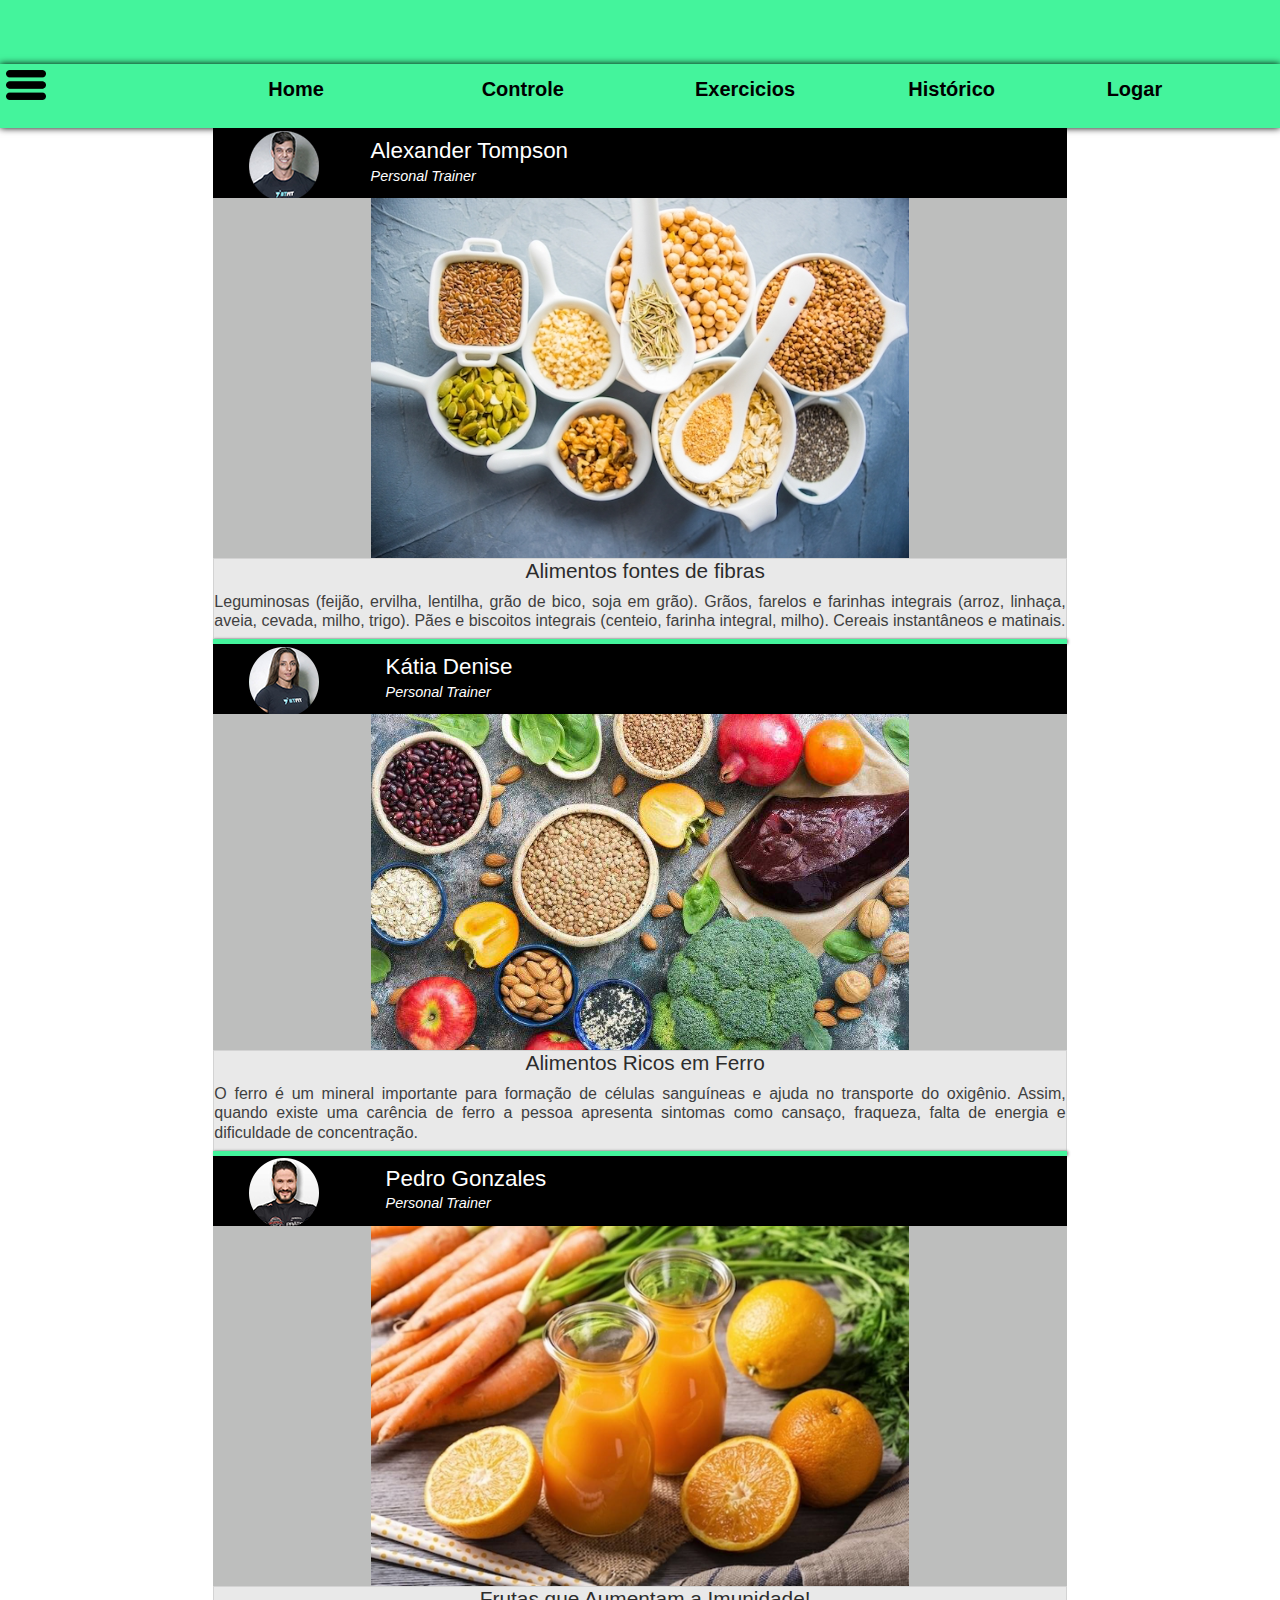
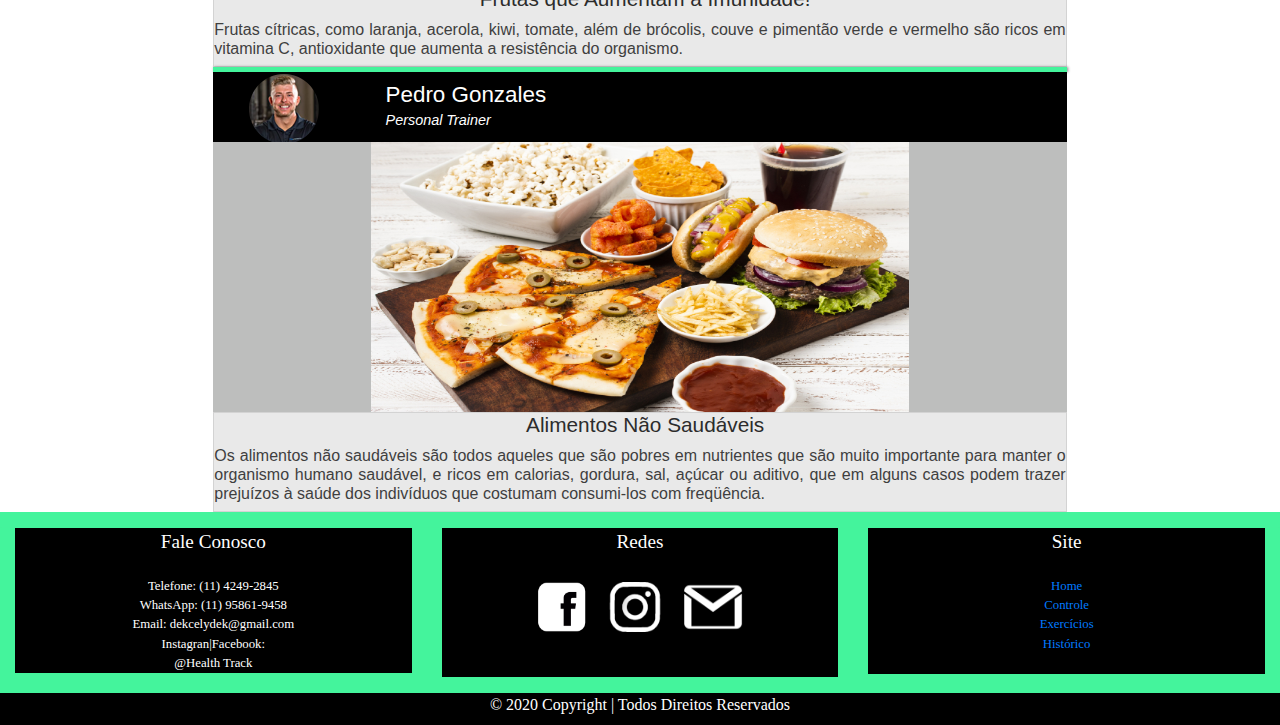
<file: index.html>
<!doctype html>
<html lang="pt-br">
<head>

	<meta charset="utf-8">
	<meta name="description" content="Index - Health Track"/>
	<meta name="author" content="Dekcely Ramos"/>
	<meta name="viewport" content="width=device-width, initial-scale=1.0"/>
	<meta http-equiv="X-UA-Compatible" content="IE-edge"/>
	<link rel="stylesheet" type="text/css" href="css/bootstrap.css"/>
	<link rel="stylesheet" type="text/css" href="css/pagina.css"/>
	<link rel="stylesheet" href="https://maxcdn.bootstrapcdn.com/bootstrap/4.5.0/css/bootstrap.min.css">

  	<script src="https://ajax.googleapis.com/ajax/libs/jquery/3.5.1/jquery.min.js"></script>
  	<script src="https://cdnjs.cloudflare.com/ajax/libs/popper.js/1.16.0/umd/popper.min.js"></script>
  	<script src="https://maxcdn.bootstrapcdn.com/bootstrap/4.5.0/js/bootstrap.min.js"></script>
  	

	<title>Home Health Track</title>

</head>
<body>
	<div class="container-fluid">
		
		<div class="row header"></div>

		<div class="row linha">
			<div class="col-2 lateral">
				<div class="row header">
			
					<div class="dropdown">
  						<button type="button" data-toggle="dropdown">
    						<img src="img/icon-lista.png" width="40px" height="40px"/>
  						</button>
  						<div class="dropdown-menu">
    						<a class="dropdown-item" href="#">Link 1</a>
    						<a class="dropdown-item" href="#">Link 2</a>
    						<a class="dropdown-item" href="#">Link 3</a>
  						</div>
					</div>
						
				</div>	
			</div>
			
			<div class="col-8">
				<div class="row nav">
					<div class="col-3">	
						<ul>
        					<li><a href="index.html">Home</a></li>
        				</ul>
					</div>
					<div class="col-3">
						<ul>
							<li><a href="controle.html">Controle</a></li>
						</ul>
					</div>
					<div class="col-3">
						<ul>	
							<li><a href="exercicios.html">Exercicios</a></li>
						</ul>
					</div>
					<div class="col-3">
						<ul>
							<li><a href="historico.html">Histórico</a></li>
						</ul>
					</div>
				</div>
			</div>
					
			<div class="col-2 ">
				<div class="row header">
					<div class="col-12 nav">
						<ul>
							<li><a href="login.html">Logar</a></li>
						</ul>
					</div>
				</div>
			</div>
		</div>
	</div>

	<div class="container-fluid">
		
		<div class="row">
			<div class="col-2"></div>
			<div class="col-8">
				<div class="row black">
					<div class="col-2 img-content">
						<img class="person" src="img/person-feed-1.png"/>
					</div>
					<div class="col-4">
						<h4 class="name">Alexander Tompson</h4>
						<h3 class="s-name">Personal Trainer</h3>
					</div>
					<div class="col-2"></div>
					<div class="col-2"></div>
				</div>
					<div class="col-2"></div>
				
				<div class="row">
					<div class="col-2 b-grey"></div>
					<div class="col-8 b-grey img-content">
						<img src="img/feed-1.jpg"/ >
					
					</div>
					<div class="col-2 b-grey"></div>
				</div>

				<div class="row b-grey-l">
					
					<div class="col-12">
						<h1 class="title" >Alimentos fontes de fibras</h1>
					</div>
				
					<div class="col-12"></div>											
						<h2 class="texto">
							Leguminosas (feijão, ervilha, lentilha, grão de bico, soja em grão). Grãos, farelos e farinhas integrais (arroz, linhaça, aveia, cevada, milho, trigo). Pães e biscoitos integrais (centeio, farinha integral, milho). Cereais instantâneos e matinais.
						</h2>					
					</div>
					
			</div>
			
			<div class="col-2"></div>
		</div>
	</div>
<!--------------------------------------------------------------------------------------------------------------------------------------------->
	<div class="container-fluid">
	
		<div class="row">
			<div class="col-2"></div>
			<div class="col-8 separator"></div>
			<div class="col-2"></div>
		</div>

		<div class="row">
			<div class="col-2"></div>
			<div class="col-8">
				<div class="row black">
					<div class="col-2 img-content">
						<img class="person" src="img/person-feed-2.png"/>
					</div>
					<div class="col-8">
						<div class="col-12"><h4 class="name">Kátia Denise</h4></div>
						<div class="col-12"><h3 class="s-name">Personal Trainer</h3></div>
					</div>
				</div>
					<div class="col-2"></div>
				
				<div class="row">
					<div class="col-2 b-grey"></div>
					<div class="col-8 b-grey img-content">
						<img src="img/feed-2.jpg"/ >
					</div>
					<div class="col-2 b-grey"></div>
				</div>

				<div class="row b-grey-l">
					
					<div class="col-12">
						<h1 class="title" >Alimentos Ricos em Ferro</h1>
					</div>
				
					<div class="col-12"></div>											
						<h2 class="texto">
							O ferro é um mineral importante para formação de células sanguíneas e ajuda no transporte do oxigênio. Assim, quando existe uma carência de ferro a pessoa apresenta sintomas como cansaço, fraqueza, falta de energia e dificuldade de concentração. 
						</h2>					
					</div>
					
			</div>
			
			<div class="col-2"></div>
		</div>
	</div>

<!------------------------------------------------------------------------------------------------------------------------------------------->

	<div class="container-fluid">
		
			<div class="row">
				<div class="col-2"></div>
				<div class="col-8 separator"></div>
				<div class="col-2"></div>
			</div>

		<div class="row">
			<div class="col-2"></div>
			<div class="col-8">
				<div class="row black">
					<div class="col-2 img-content">
						<img class="person" src="img/person-feed-3.png"/>
					</div>
					<div class="col-8">
						<div class="col-12"><h4 class="name">Pedro Gonzales</h4></div>
						<div class="col-12"><h3 class="s-name">Personal Trainer</h3></div>
					</div>
				</div>
					<div class="col-2"></div>
				
				<div class="row">
					<div class="col-2 b-grey"></div>
					<div class="col-8 b-grey img-content">
						<img src="img/feed-3.jpg"/ >
					
					</div>
					<div class="col-2 b-grey"></div>
				</div>

				<div class="row b-grey-l">
					
					<div class="col-12">
						<h1 class="title" >Frutas que Aumentam a Imunidade!</h1>
					</div>
				
					<div class="col-12"></div>											
						<h2 class="texto">
							Frutas cítricas, como laranja, acerola, kiwi, tomate, além de brócolis, couve e pimentão verde e vermelho são ricos em vitamina C, antioxidante que aumenta a resistência do organismo.
						</h2>					
					</div>
					
			</div>
			
			<div class="col-2"></div>
		</div>
	</div>

<!------------------------------------------------------------------------------------------------------------------------------------------->

	<div class="container-fluid">
		
			<div class="row">
				<div class="col-2"></div>
				<div class="col-8 separator"></div>
				<div class="col-2"></div>
			</div>

		<div class="row">
			<div class="col-2"></div>
			<div class="col-8">
				<div class="row black">
					<div class="col-2 img-content">
						<img class="person" src="img/person-feed-4.png"/>
					</div>
					<div class="col-8">
						<div class="col-12"><h4 class="name">Pedro Gonzales</h4></div>
						<div class="col-12"><h3 class="s-name">Personal Trainer</h3></div>
					</div>
				</div>
					<div class="col-2"></div>
				
				<div class="row">
					<div class="col-2 b-grey"></div>
					<div class="col-8 b-grey img-content">
						<img src="img/feed-4.jpg"/ >
					
					</div>
					<div class="col-2 b-grey"></div>
				</div>

				<div class="row b-grey-l">
					
					<div class="col-12">
						<h1 class="title" >Alimentos Não Saudáveis</h1>
					</div>
				
					<div class="col-12"></div>											
						<h2 class="texto">
							Os alimentos não saudáveis são todos aqueles que são pobres em nutrientes que são muito importante para manter o organismo humano saudável, e ricos em calorias, gordura, sal, açúcar ou aditivo, que em alguns casos podem trazer prejuízos à saúde dos indivíduos que costumam consumi-los com freqüência.
						</h2>					
					</div>
					
			</div>
			
			<div class="col-2"></div>
		</div>
	</div>
</body>

<!---------------------------------FOOTER---------------------------------------------->
	<div class="container-fluid">
		<div class="row footer-vd"></div>
		
		<div class="row footer">
			<div class="col-4">	
				<div class="col-12 col-footer">Fale Conosco</div>
				<div class="col-12 col-footer-info ft-e"></div>
				<div class="col-12 col-footer-info">Telefone: (11) 4249-2845</div>
				<div class="col-12 col-footer-info">WhatsApp: (11) 95861-9458</div>
				<div class="col-12 col-footer-info">Email: dekcelydek@gmail.com</div>
				<div class="col-12 col-footer-info">Instagran|Facebook:</div>
				<div class="col-12 col-footer-info">@Health Track</div>

			</div>
			
			<div class="col-4">	
				<div class="col-12 col-footer">Redes</div>
				<div class="col-12 col-footer-info ft-e"></div>		
				<div class="col-12 col-footer-info img-content">
					<img class="img-footer-face" src="img/icon-facebook.png"/>
					<img class="img-footer-insta" src="img/icon-instagran.png"/>
					<img class="img-footer-gm" src="img/icon-gmail.png"/>
				</div>
				<div class="col-12 col-footer-info ft-e"></div>		
				<div class="col-12 col-footer-info ft-e"></div>		
			</div>
			
			<div class="col-4">	
				<div class="col-12 col-footer">Site</div>
				<div class="col-12 col-footer-info ft-e"></div>
				<div class="col-12 col-footer-info"><a href="index.html">Home</a></div>
				<div class="col-12 col-footer-info"><a href="controle.html">Controle</a></div>
				<div class="col-12 col-footer-info"><a href="exercicios.html">Exercícios</a></div>
				<div class="col-12 col-footer-info"><a href="historico.html">Histórico</a></div>
				<div class="col-12 col-footer-info ft-e"></div>

			</div>
		</div>
		<div class="row footer-vd"></div>

		<div class="row footer-pt">
			<div class="col-4"></div>
			<div class="col-4 footer-pt">© 2020 Copyright | Todos Direitos Reservados</div>
			<div class="col-4"></div>
		</div>

	</div>
	

</html>
</file>
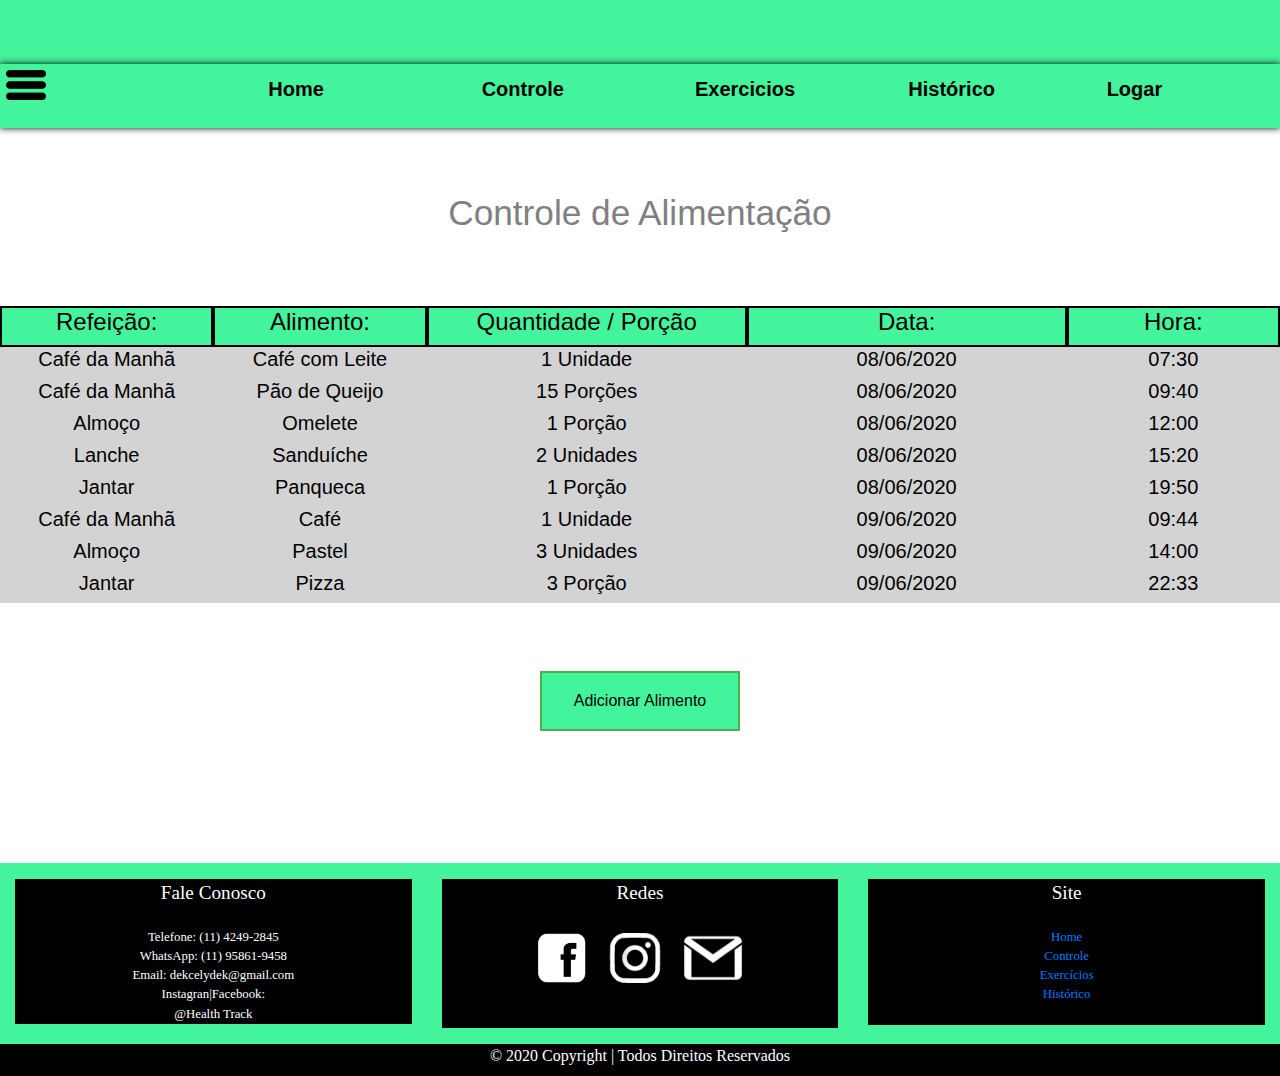
<file: alimentos.html>
<!doctype html>
<html lang="pt-br">
<head>

	<meta charset="utf-8">
	<meta name="description" content="Alimentação - Health Track"/>
	<meta name="author" content="Dekcely Ramos"/>
	<meta name="viewport" content="width=device-width, initial-scale=1.0"/>
	<meta http-equiv="X-UA-Compatible" content="IE-edge"/>
	<link rel="stylesheet" type="text/css" href="css/bootstrap.css"/>
	<link rel="stylesheet" type="text/css" href="css/pagina.css"/>
	<link rel="stylesheet" href="https://maxcdn.bootstrapcdn.com/bootstrap/4.5.0/css/bootstrap.min.css">

  	<script src="https://ajax.googleapis.com/ajax/libs/jquery/3.5.1/jquery.min.js"></script>
  	<script src="https://cdnjs.cloudflare.com/ajax/libs/popper.js/1.16.0/umd/popper.min.js"></script>
  	<script src="https://maxcdn.bootstrapcdn.com/bootstrap/4.5.0/js/bootstrap.min.js"></script>
  	

	<title>Alimentação Health Track</title>

</head>
<body>
	<div class="container-fluid">
		
		<div class="row header"></div>

		<div class="row linha">
			<div class="col-2 lateral">
				<div class="row header">
			
					<div class="dropdown">
  						<button type="button" data-toggle="dropdown">
    						<img src="img/icon-lista.png" width="40px" height="40px"/>
  						</button>
  						<div class="dropdown-menu">
    						<a class="dropdown-item" href="#">Link 1</a>
    						<a class="dropdown-item" href="#">Link 2</a>
    						<a class="dropdown-item" href="#">Link 3</a>
  						</div>
					</div>
						
				</div>	
			</div>
			
			<div class="col-8">
				<div class="row nav">
					<div class="col-3">	
						<ul>
        					<li><a href="index.html">Home</a></li>
        				</ul>
					</div>
					<div class="col-3">
						<ul>
							<li><a href="controle.html">Controle</a></li>
						</ul>
					</div>
					<div class="col-3">
						<ul>	
							<li><a href="exercicios.html">Exercicios</a></li>
						</ul>
					</div>
					<div class="col-3">
						<ul>
							<li><a href="historico.html">Histórico</a></li>
						</ul>
					</div>
				</div>
			</div>
					
			<div class="col-2 ">
				<div class="row header">
					<div class="col-12 nav">
						<ul>
							<li><a href="login.html">Logar</a></li>
						</ul>
					</div>
				</div>
			</div>
		</div>
	</div>

	<div class="container-fluid">
		<div class="space"></div>
		<div class="row">
			<div class="col-12">
				<h2 class="destaque">Controle de Alimentação</h2>
			</div>
		</div>
		<div class="space"></div>


		<div class="row bg-tb">
			<div class="col-2 bd"><h4>Refeição:</h4></div>
			<div class="col-2 bd"><h4>Alimento:</h4></div>
			<div class="col-3 bd"><h4>Quantidade / Porção</h4></div>
			<div class="col-3 bd"><h4>Data:</h4></div>
			<div class="col-2 bd"><h4>Hora:</h4></div>
		</div>
			
			
		<div class="row bg-tl">
			<div class="col-2 bg-tl">
				<div class="col-12 bg-tl"><h5>Café da Manhã</h5></div>
				<div class="col-12 bg-tl"><h5>Café da Manhã</h5></div>
				<div class="col-12 bg-tl"><h5>Almoço</h5></div>
				<div class="col-12 bg-tl"><h5>Lanche</h5></div>
				<div class="col-12 bg-tl"><h5>Jantar</h5></div>
				<div class="col-12 bg-tl"><h5>Café da Manhã</h5></div>
				<div class="col-12 bg-tl"><h5>Almoço</h5></div>
				<div class="col-12 bg-tl"><h5>Jantar</h5></div>

			</div>
			<div class="col-2">
				<div class="col-12 bg-tl"><h5>Café com Leite</h5></div>
				<div class="col-12 bg-tl"><h5>Pão de Queijo</h5></div>
				<div class="col-12 bg-tl"><h5>Omelete</h5></div>
				<div class="col-12 bg-tl"><h5>Sanduíche</h5></div>
				<div class="col-12 bg-tl"><h5>Panqueca</h5></div>

				<div class="col-12 bg-tl"><h5>Café</h5></div>
				<div class="col-12 bg-tl"><h5>Pastel</h5></div>
				<div class="col-12 bg-tl"><h5>Pizza</h5></div>
			</div>
			<div class="col-3">
				<div class="col-12 bg-tl"><h5>1 Unidade</h5></div>
				<div class="col-12 bg-tl"><h5>15 Porções</h5></div>
				<div class="col-12 bg-tl"><h5>1 Porção</h5></div>
				<div class="col-12 bg-tl"><h5>2 Unidades</h5></div>
				<div class="col-12 bg-tl"><h5>1 Porção</h5></div>

				<div class="col-12 bg-tl"><h5>1 Unidade</h5></div>
				<div class="col-12 bg-tl"><h5>3 Unidades</h5></div>
				<div class="col-12 bg-tl"><h5>3 Porção</h5></div>
			</div>
			<div class="col-3">
				<div class="col-12 bg-tl"><h5>08/06/2020</h5></div>
				<div class="col-12 bg-tl"><h5>08/06/2020</h5></div>
				<div class="col-12 bg-tl"><h5>08/06/2020</h5></div>
				<div class="col-12 bg-tl"><h5>08/06/2020</h5></div>
				<div class="col-12 bg-tl"><h5>08/06/2020</h5></div>

				<div class="col-12 bg-tl"><h5>09/06/2020</h5></div>
				<div class="col-12 bg-tl"><h5>09/06/2020</h5></div>
				<div class="col-12 bg-tl"><h5>09/06/2020</h5></div>
			</div>
			<div class="col-2">
				<div class="col-12 bg-tl"><h5>07:30</h5></div>
				<div class="col-12 bg-tl"><h5>09:40</h5></div>
				<div class="col-12 bg-tl"><h5>12:00</h5></div>
				<div class="col-12 bg-tl"><h5>15:20</h5></div>
				<div class="col-12 bg-tl"><h5>19:50</h5></div>

				<div class="col-12 bg-tl"><h5>09:44</h5></div>
				<div class="col-12 bg-tl"><h5>14:00</h5></div>
				<div class="col-12 bg-tl"><h5>22:33</h5></div>

			</div>
		</div>
		<div class="space"></div>
		<div class="row">
			<div class="col-12">
				<a class="button button-v" href="#">Adicionar Alimento </a>
			</div>
		</div>
		<div class="space"></div>
		<div class="space"></div>
	</div>
</body>

	<div class="container-fluid">
		<div class="row footer-vd"></div>
		
		<div class="row footer">
			<div class="col-4">	
				<div class="col-12 col-footer">Fale Conosco</div>
				<div class="col-12 col-footer-info ft-e"></div>
				<div class="col-12 col-footer-info">Telefone: (11) 4249-2845</div>
				<div class="col-12 col-footer-info">WhatsApp: (11) 95861-9458</div>
				<div class="col-12 col-footer-info">Email: dekcelydek@gmail.com</div>
				<div class="col-12 col-footer-info">Instagran|Facebook:</div>
				<div class="col-12 col-footer-info">@Health Track</div>

			</div>
			
			<div class="col-4">	
				<div class="col-12 col-footer">Redes</div>
				<div class="col-12 col-footer-info ft-e"></div>		
				<div class="col-12 col-footer-info img-content">
					<img class="img-footer-face" src="img/icon-facebook.png"/>
					<img class="img-footer-insta" src="img/icon-instagran.png"/>
					<img class="img-footer-gm" src="img/icon-gmail.png"/>
				</div>
				<div class="col-12 col-footer-info ft-e"></div>		
				<div class="col-12 col-footer-info ft-e"></div>		
			</div>
			
			<div class="col-4">	
				<div class="col-12 col-footer">Site</div>
				<div class="col-12 col-footer-info ft-e"></div>
				<div class="col-12 col-footer-info"><a href="index.html">Home</a></div>
				<div class="col-12 col-footer-info"><a href="controle.html">Controle</a></div>
				<div class="col-12 col-footer-info"><a href="exercicios.html">Exercícios</a></div>
				<div class="col-12 col-footer-info"><a href="historico.html">Histórico</a></div>
				<div class="col-12 col-footer-info ft-e"></div>

			</div>
		</div>
		<div class="row footer-vd"></div>

		<div class="row footer-pt">
			<div class="col-4"></div>
			<div class="col-4 footer-pt">© 2020 Copyright | Todos Direitos Reservados</div>
			<div class="col-4"></div>
		</div>

	</div>
	

</html>
</file>
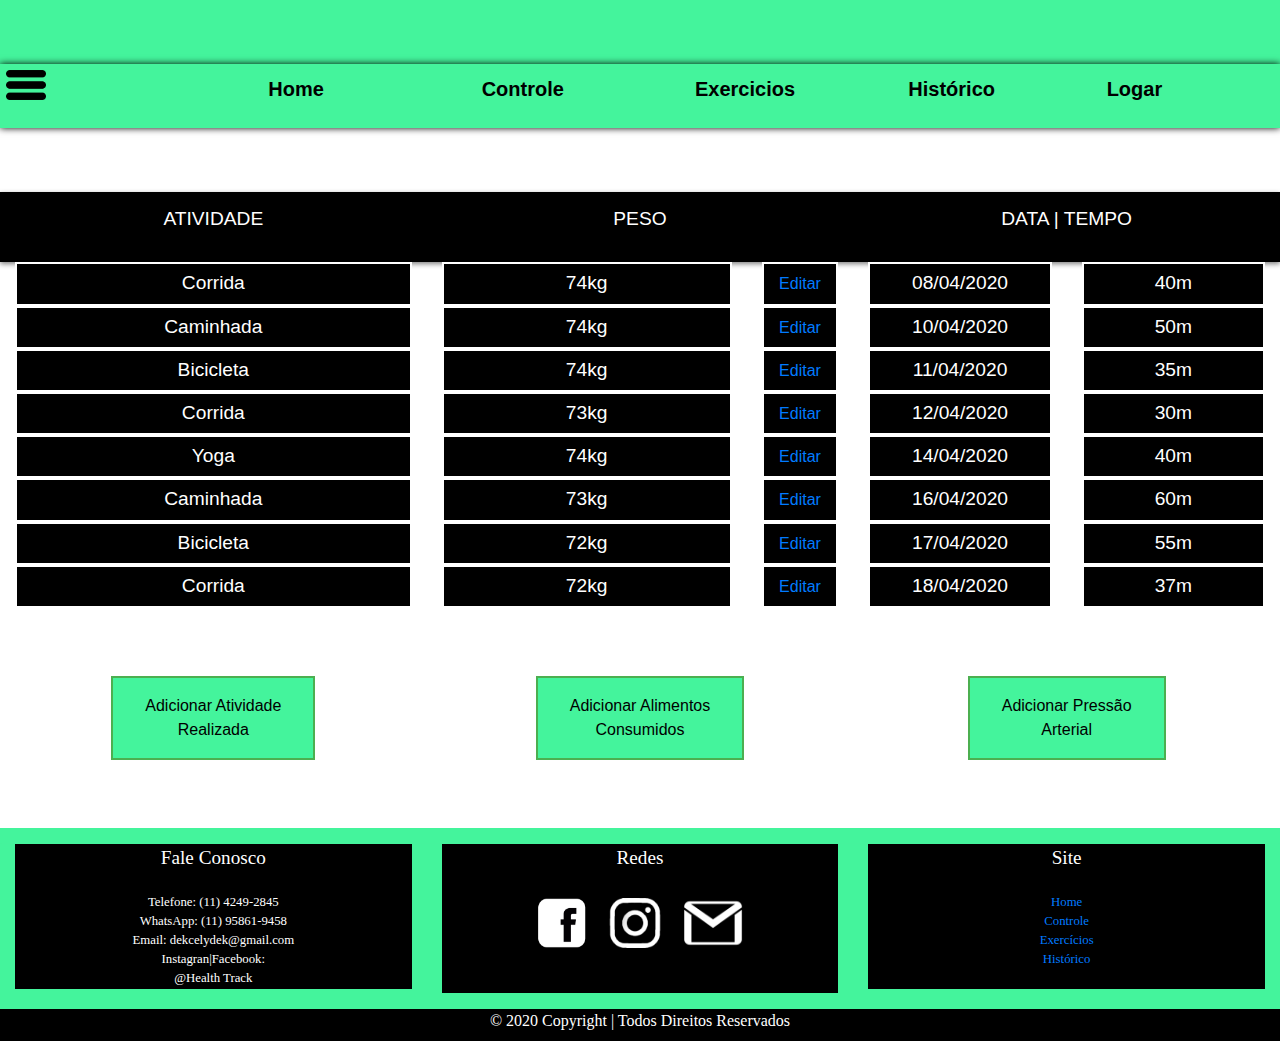
<file: controle.html>
<!doctype html>
<html lang="pt-br">
<head>

	<meta charset="utf-8">
	<meta name="description" content="Controle - Health Track"/>
	<meta name="author" content="Dekcely Ramos"/>
	<meta name="viewport" content="width=device-width, initial-scale=1.0"/>
	<meta http-equiv="X-UA-Compatible" content="IE-edge"/>
	<link rel="stylesheet" type="text/css" href="css/bootstrap.css"/>
	<link rel="stylesheet" type="text/css" href="css/pagina.css"/>
	<link rel="stylesheet" href="https://maxcdn.bootstrapcdn.com/bootstrap/4.5.0/css/bootstrap.min.css">
 	
  	<script src="https://ajax.googleapis.com/ajax/libs/jquery/3.5.1/jquery.min.js"></script>
  	<script src="https://cdnjs.cloudflare.com/ajax/libs/popper.js/1.16.0/umd/popper.min.js"></script>
  	<script src="https://maxcdn.bootstrapcdn.com/bootstrap/4.5.0/js/bootstrap.min.js"></script>
  	

	<title>Controle Health Track</title>

</head>

<body>
	<div class="container-fluid">
		
		<div class="row header"></div>

		<div class="row linha">
			<div class="col-2 lateral">
				<div class="row header">
			
					<div class="dropdown">
  						<button type="button" data-toggle="dropdown">
    						<img src="img/icon-lista.png" width="40px" height="40px"/>
  						</button>
  						<div class="dropdown-menu">
    						<a class="dropdown-item" href="#">Link 1</a>
    						<a class="dropdown-item" href="#">Link 2</a>
    						<a class="dropdown-item" href="#">Link 3</a>
  						</div>
					</div>
						
				</div>	
			</div>
			
			<div class="col-8">
				<div class="row nav">
					<div class="col-3">	
						<ul>
        					<li><a href="index.html">Home</a></li>
        				</ul>
					</div>
				
					<div class="col-3">
						<ul>	
							<li><a href="controle.html">Controle</a></li>
						</ul>	
  					</div>
  				
					<div class="col-3">
						<ul>	
							<li><a href="exercicios.html">Exercicios</a></li>
						</ul>
					</div>
					<div class="col-3">
						<ul>
							<li><a href="historico.html">Histórico</a></li>
						</ul>
					</div>
				</div>
			</div>
					
			<div class="col-2 ">
				<div class="row header">
					<div class="col-12 nav">
						<ul>
							<li><a href="login.html">Logar</a></li>
						</ul>
					</div>
				</div>
			</div>
		</div>
	</div>

<!------>


<!------>
	<div class="container-fluid">

		<div class="row space"></div>
		<div class="row black-controle">

			<div class="col-4">
				<h1 class="top-controle">ATIVIDADE</h1>
			</div>
			<div class="col-4">
				<h1 class="top-controle">PESO</h1>
			</div>
			<div class="col-4">
				<h1 class="top-controle">DATA | TEMPO</h1>
			</div>
		</div>

	
		<div class="row">
			<div class="col-4">
				<div class="col-12 col-black"><h1 class="cl-black">Corrida</h1></div>
				<div class="col-12 col-black"><h1 class="cl-black">Caminhada</h1></div>
				<div class="col-12 col-black"><h1 class="cl-black">Bicicleta</h1></div>
				<div class="col-12 col-black"><h1 class="cl-black">Corrida</h1></div>
				<div class="col-12 col-black"><h1 class="cl-black">Yoga</h1></div>
				<div class="col-12 col-black"><h1 class="cl-black">Caminhada</h1></div>
				<div class="col-12 col-black"><h1 class="cl-black">Bicicleta</h1></div>
				<div class="col-12 col-black"><h1 class="cl-black">Corrida</h1></div>

			</div>
			<div class="col-3">
				<div class="col-12 col-black"><h1 class="cl-black">74kg</h1></div>	
				<div class="col-12 col-black"><h1 class="cl-black">74kg</h1></div>
				<div class="col-12 col-black"><h1 class="cl-black">74kg</h1></div>	
				<div class="col-12 col-black"><h1 class="cl-black">73kg</h1></div>
				<div class="col-12 col-black"><h1 class="cl-black">74kg</h1></div>	
				<div class="col-12 col-black"><h1 class="cl-black">73kg</h1></div>
				<div class="col-12 col-black"><h1 class="cl-black">72kg</h1></div>	
				<div class="col-12 col-black"><h1 class="cl-black">72kg</h1></div>
			</div>
			<div class="col">
				<div class="col-12 col-black">
					<a href="#"><h1 class="cl-black-edt">Editar</h1></a>
				</div>
				<div class="col-12 col-black">
					<a href="#"><h1 class="cl-black-edt">Editar</h1></a>
				</div>
				<div class="col-12 col-black">
					<a href="#"><h1 class="cl-black-edt">Editar</h1></a>
				</div>
				<div class="col-12 col-black">
					<a href="#"><h1 class="cl-black-edt">Editar</h1></a>
				</div>
				<div class="col-12 col-black">
					<a href="#"><h1 class="cl-black-edt">Editar</h1></a>
				</div>
				<div class="col-12 col-black">
					<a href="#"><h1 class="cl-black-edt">Editar</h1></a>
				</div>
				<div class="col-12 col-black">
					<a href="#"><h1 class="cl-black-edt">Editar</h1></a>
				</div>
				<div class="col-12 col-black">
					<a href="#"><h1 class="cl-black-edt">Editar</h1></a>
				</div>
			</div>
			<div class="col-2">
				<div class="col-12 col-black"><h1 class="cl-black">08/04/2020</h1></div>
				<div class="col-12 col-black"><h1 class="cl-black">10/04/2020</h1></div>
				<div class="col-12 col-black"><h1 class="cl-black">11/04/2020</h1></div>
				<div class="col-12 col-black"><h1 class="cl-black">12/04/2020</h1></div>
				<div class="col-12 col-black"><h1 class="cl-black">14/04/2020</h1></div>
				<div class="col-12 col-black"><h1 class="cl-black">16/04/2020</h1></div>
				<div class="col-12 col-black"><h1 class="cl-black">17/04/2020</h1></div>
				<div class="col-12 col-black"><h1 class="cl-black">18/04/2020</h1></div>
			</div>
			<div class="col-2">
				<div class="col-12 col-black"><h1 class="cl-black">40m</h1></div>
				<div class="col-12 col-black"><h1 class="cl-black">50m</h1></div>
				<div class="col-12 col-black"><h1 class="cl-black">35m</h1></div>
				<div class="col-12 col-black"><h1 class="cl-black">30m</h1></div>
				<div class="col-12 col-black"><h1 class="cl-black">40m</h1></div>
				<div class="col-12 col-black"><h1 class="cl-black">60m</h1></div>
				<div class="col-12 col-black"><h1 class="cl-black">55m</h1></div>
				<div class="col-12 col-black"><h1 class="cl-black">37m</h1></div>
			</div>
		</div>

		<div class="space"></div>
		
		<div class="row">
			<div class="col-4">
				<a class="button button-v" href="#">Adicionar Atividade </br> Realizada </a>
			</div>
			<div class="col-4">
				<a class="button button-v" href="alimentos.html">Adicionar Alimentos </br> Consumidos</a>
			</div>
			<div class="col-4">
				<a class="button button-v" href="pressao-arterial.html">Adicionar Pressão </br> Arterial</a>
			</div>
		</div>

		<div class="space"></div>

		



	</div>
</body>

	<div class="container-fluid">
		<div class="row footer-vd"></div>
		
		<div class="row footer">
			<div class="col-4">	
				<div class="col-12 col-footer">Fale Conosco</div>
				<div class="col-12 col-footer-info ft-e"></div>
				<div class="col-12 col-footer-info">Telefone: (11) 4249-2845</div>
				<div class="col-12 col-footer-info">WhatsApp: (11) 95861-9458</div>
				<div class="col-12 col-footer-info">Email: dekcelydek@gmail.com</div>
				<div class="col-12 col-footer-info">Instagran|Facebook:</div>
				<div class="col-12 col-footer-info">@Health Track</div>

			</div>
			
			<div class="col-4">	
				<div class="col-12 col-footer">Redes</div>
				<div class="col-12 col-footer-info ft-e"></div>		
				<div class="col-12 col-footer-info img-content">
					<img class="img-footer-face" src="img/icon-facebook.png"/>
					<img class="img-footer-insta" src="img/icon-instagran.png"/>
					<img class="img-footer-gm" src="img/icon-gmail.png"/>
				</div>
				<div class="col-12 col-footer-info ft-e"></div>		
				<div class="col-12 col-footer-info ft-e"></div>		
			</div>
			
			<div class="col-4">	
				<div class="col-12 col-footer">Site</div>
				<div class="col-12 col-footer-info ft-e"></div>
				<div class="col-12 col-footer-info"><a href="index.html">Home</a></div>
				<div class="col-12 col-footer-info"><a href="controle.html">Controle</a></div>
				<div class="col-12 col-footer-info"><a href="exercicios.html">Exercícios</a></div>
				<div class="col-12 col-footer-info"><a href="historico.html">Histórico</a></div>
				<div class="col-12 col-footer-info ft-e"></div>

			</div>
		</div>
		<div class="row footer-vd"></div>

		<div class="row footer-pt">
			<div class="col-4"></div>
			<div class="col-4 footer-pt">© 2020 Copyright | Todos Direitos Reservados</div>
			<div class="col-4"></div>
		</div>

	</div>
	

</html>

</html>
</file>
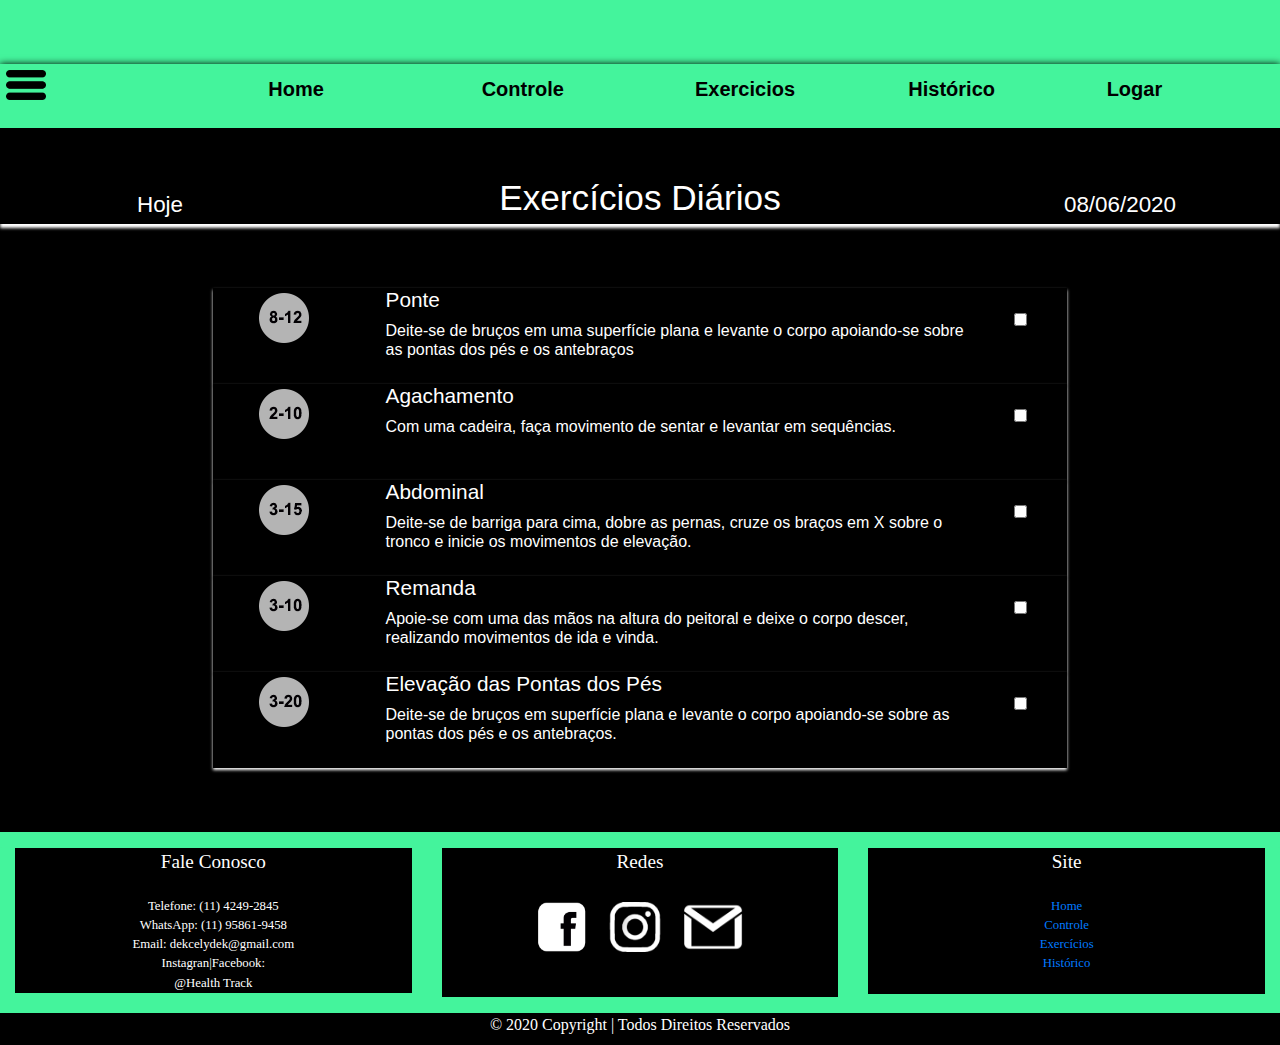
<file: exercicios.html>
<!doctype html>
<html lang="pt-br">
<head>

	<meta charset="utf-8">
	<meta name="description" content="Exercicios - Health Track"/>
	<meta name="author" content="Dekcely Ramos"/>
	<meta name="viewport" content="width=device-width, initial-scale=1.0"/>
	<meta http-equiv="X-UA-Compatible" content="IE-edge"/>
	<link rel="stylesheet" type="text/css" href="css/bootstrap.css"/>
	<link rel="stylesheet" type="text/css" href="css/pagina.css"/>
	<link rel="stylesheet" href="https://maxcdn.bootstrapcdn.com/bootstrap/4.5.0/css/bootstrap.min.css">

  	<script src="https://ajax.googleapis.com/ajax/libs/jquery/3.5.1/jquery.min.js"></script>
  	<script src="https://cdnjs.cloudflare.com/ajax/libs/popper.js/1.16.0/umd/popper.min.js"></script>
  	<script src="https://maxcdn.bootstrapcdn.com/bootstrap/4.5.0/js/bootstrap.min.js"></script>
  	

	<title>Exercícios Health Track</title>

</head>
<body class="p-exe">
	<div class="container-fluid">
		
		<div class="row header"></div>

		<div class="row linha">
			<div class="col-2 lateral">
				<div class="row header">
			
					<div class="dropdown">
  						<button type="button" data-toggle="dropdown">
    						<img src="img/icon-lista.png" width="40px" height="40px"/>
  						</button>
  						<div class="dropdown-menu">
    						<a class="dropdown-item" href="#">Link 1</a>
    						<a class="dropdown-item" href="#">Link 2</a>
    						<a class="dropdown-item" href="#">Link 3</a>
  						</div>
					</div>
						
				</div>	
			</div>
			
			<div class="col-8">
				<div class="row nav">
					<div class="col-3">	
						<ul>
        					<li><a href="index.html">Home</a></li>
        				</ul>
					</div>
					<div class="col-3">
						<ul>
							<li><a href="controle.html">Controle</a></li>
						</ul>
					</div>
					<div class="col-3">
						<ul>	
							<li><a href="exercicios.html">Exercicios</a></li>
						</ul>
					</div>
					<div class="col-3">
						<ul>
							<li><a href="historico.html">Histórico</a></li>
						</ul>
					</div>
				</div>
			</div>
					
			<div class="col-2 ">
				<div class="row header">
					<div class="col-12 nav">
						<ul>
							<li><a href="login.html">Logar</a></li>
						</ul>
					</div>
				</div>
			</div>
		</div>
	</div>

	<div class="container-fluid">
		
		<div class="row space"></div>
		<div class="row bg-black-s">
			<div class="col-3">
				<h1 class="exe">Hoje</h1>
			</div>
			<div class="col-6">
				<h1 class="topo">Exercícios Diários</h1>
			</div>
			<div class="col-3">
				<h1 class="exe">08/06/2020</h1>
			</div>
		</div>
		<div class="row space">
		</div>


<!---------------->		

		<div class="row">
			<div class="col-2"></div>
			<div class="col-8">
				<div class="row bg-black-b">
					<div class="col-2">
						<div class="col-12" >
							<img class="tp" src="img/tp-rp-1.png" alt="a"/>
						</div>

					</div>

					<div class="col-9">
						<div class="col-12 lf"><h5 class="white-g">Ponte</h5></div>
						<div class="col-12 lf"><h6 class="white-p">Deite-se de bruços em uma superfície plana e levante o corpo apoiando-se sobre as pontas dos pés e os antebraços</h6></div>
					</div>
					<div class="col">
						<div class="col-12 ft-e"></div>
						<div class="col-12 form-check">
	    					<input type="checkbox" class="form-check-input" id="exampleCheck1">
	  					</div>
					</div>
				</div>
			</div>
		</div>
			<div class="col-2"></div>
<!---------------->
		
		<div class="row">
			<div class="col-2"></div>
			<div class="col-8">
				<div class="row  bg-black-b">
					<div class="col-2">
						<div class="col-12">
							<img class="tp" src="img/tp-rp-2.png" alt="a"/>
						</div>

					</div>

					<div class="col-9">
						<div class="col-12 lf"><h5 class="white-g">Agachamento</h5></div>
						<div class="col-12 lf "><h6 class="white-p">Com uma cadeira, faça movimento de sentar e levantar em sequências.</h6></div>
					</div>
					<div class="col">
						<div class="col-12 ft-e"></div>
						<div class="col-12 form-check">
	    					<input type="checkbox" class="form-check-input" id="exampleCheck1">
	  					</div>
					</div>
				</div>
			</div>
		</div>
			<div class="col-2"></div>

<!---------------->

		<div class="row">
			<div class="col-2"></div>
			<div class="col-8">
				<div class="row  bg-black-b">
					<div class="col-2">
						<div class="col-12" >
							<img class="tp" src="img/tp-rp-3.png" alt="a"/>
						</div>

					</div>

					<div class="col-9">
						<div class="col-12 lf"><h5 class="white-g">Abdominal</h5></div>
						<div class="col-12 lf"><h6 class="white-p">Deite-se de barriga para cima, dobre as pernas, cruze os braços em X sobre o tronco e inicie os movimentos de elevação.</h6></div>
					</div>
					<div class="col">
						<div class="col-12 ft-e"></div>
						<div class="col-12 form-check">
	    					<input type="checkbox" class="form-check-input" id="exampleCheck1">
	  					</div>
					</div>
				</div>
			</div>
		</div>
			<div class="col-2"></div>

<!---------------->
	
		<div class="row ">
			<div class="col-2"></div>
			<div class="col-8">
				<div class="row  bg-black-b">
					<div class="col-2">
						<div class="col-12" >
							<img class="tp" src="img/tp-rp-4.png" alt="a"/>
						</div>

					</div>

					<div class="col-9">
						<div class="col-12 lf"><h5 class="white-g">Remanda</h5></div>
						<div class="col-12 lf "><h6 class="white-p">Apoie-se com uma das mãos na altura do peitoral e deixe o corpo descer, realizando movimentos de ida e vinda.</h6></div>
					</div>
					<div class="col">
						<div class="col-12 ft-e"></div>
						<div class="col-12 form-check">
	    					<input type="checkbox" class="form-check-input" id="exampleCheck1">
	  					</div>
					</div>
				</div>
			</div>
		</div>
			<div class="col-2"></div>	

<!---------------->
	
		<div class="row">
			<div class="col-2"></div>
			<div class="col-8">
				<div class="row  bg-black-b">
					<div class="col-2">
						<div class="col-12" >
							<img class="tp" src="img/tp-rp-5.png" alt="a"/>
						</div>

					</div>

					<div class="col-9">
						<div class="col-12 lf"><h5 class="white-g">Elevação das Pontas dos Pés</h5></div>
						<div class="col-12 lf "><h6 class="white-p">Deite-se de bruços em superfície plana e levante o corpo apoiando-se sobre as pontas dos pés e os antebraços.</h6></div>
					</div>
					<div class="col">
						<div class="col-12 ft-e"></div>
						<div class="col-12 form-check">
	    					<input type="checkbox" class="form-check-input" id="exampleCheck1">
	  					</div>
					</div>
				</div>
			</div>
		</div>
			<div class="col-2"></div>	

		<div class="space"></div>
	</div>

</body>

	<div class="container-fluid">
		<div class="row footer-vd"></div>
		
		<div class="row footer">
			<div class="col-4">	
				<div class="col-12 col-footer">Fale Conosco</div>
				<div class="col-12 col-footer-info ft-e"></div>
				<div class="col-12 col-footer-info">Telefone: (11) 4249-2845</div>
				<div class="col-12 col-footer-info">WhatsApp: (11) 95861-9458</div>
				<div class="col-12 col-footer-info">Email: dekcelydek@gmail.com</div>
				<div class="col-12 col-footer-info">Instagran|Facebook:</div>
				<div class="col-12 col-footer-info">@Health Track</div>

			</div>
			
			<div class="col-4">	
				<div class="col-12 col-footer">Redes</div>
				<div class="col-12 col-footer-info ft-e"></div>		
				<div class="col-12 col-footer-info img-content">
					<img class="img-footer-face" src="img/icon-facebook.png"/>
					<img class="img-footer-insta" src="img/icon-instagran.png"/>
					<img class="img-footer-gm" src="img/icon-gmail.png"/>
				</div>
				<div class="col-12 col-footer-info ft-e"></div>		
				<div class="col-12 col-footer-info ft-e"></div>		
			</div>
			
		<div class="col-4">	
				<div class="col-12 col-footer">Site</div>
				<div class="col-12 col-footer-info ft-e"></div>
				<div class="col-12 col-footer-info"><a href="index.html">Home</a></div>
				<div class="col-12 col-footer-info"><a href="controle.html">Controle</a></div>
				<div class="col-12 col-footer-info"><a href="exercicios.html">Exercícios</a></div>
				<div class="col-12 col-footer-info"><a href="historico.html">Histórico</a></div>
				<div class="col-12 col-footer-info ft-e"></div>

			</div>
		</div>
		<div class="row footer-vd"></div>

		<div class="row footer-pt">
			<div class="col-4"></div>
			<div class="col-4 footer-pt">© 2020 Copyright | Todos Direitos Reservados</div>
			<div class="col-4"></div>
		</div>

	</div>
	

</html>
</html>
</file>
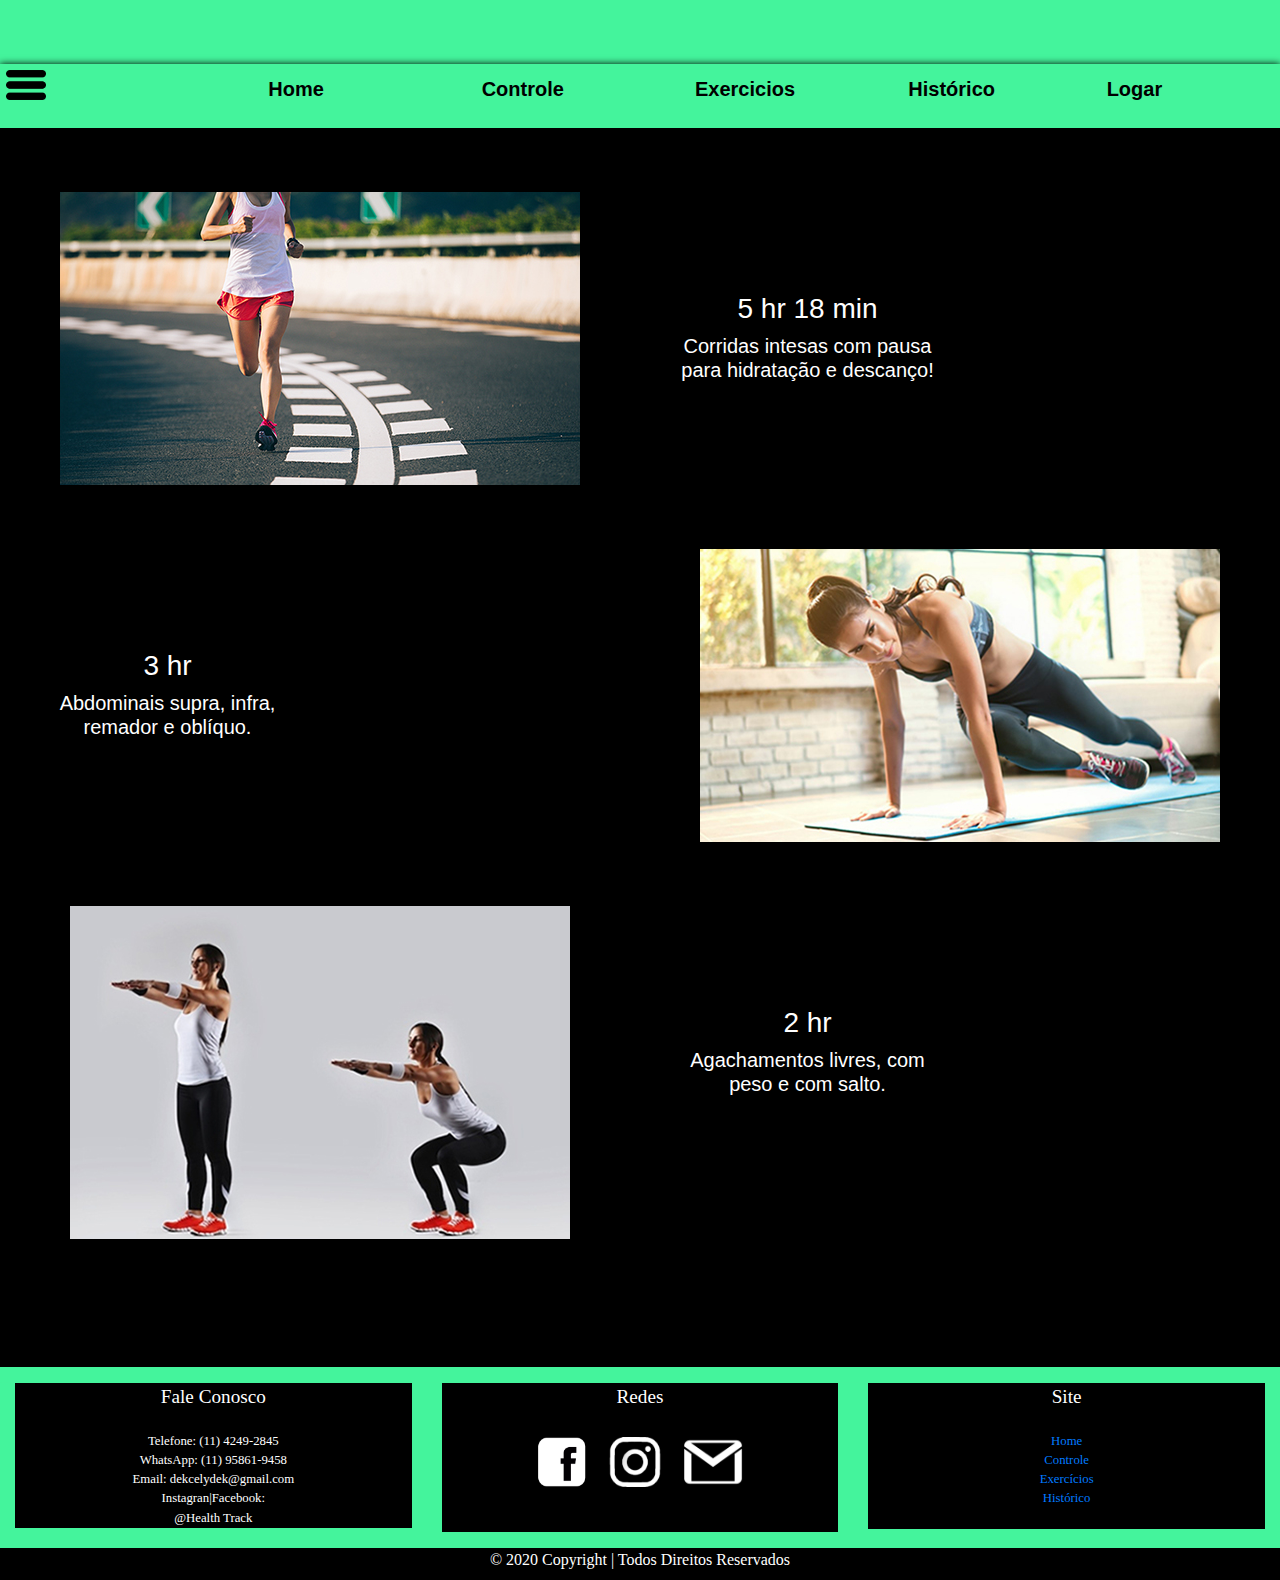
<file: historico.html>
<!doctype html>
<html lang="pt-br">
<head>

	<meta charset="utf-8">
	<meta name="description" content="Histórico - Health Track"/>
	<meta name="author" content="Dekcely Ramos"/>
	<meta name="viewport" content="width=device-width, initial-scale=1.0"/>
	<meta http-equiv="X-UA-Compatible" content="IE-edge"/>
	<link rel="stylesheet" type="text/css" href="css/bootstrap.css"/>
	<link rel="stylesheet" type="text/css" href="css/pagina.css"/>
	<link rel="stylesheet" href="https://maxcdn.bootstrapcdn.com/bootstrap/4.5.0/css/bootstrap.min.css">

  	<script src="https://ajax.googleapis.com/ajax/libs/jquery/3.5.1/jquery.min.js"></script>
  	<script src="https://cdnjs.cloudflare.com/ajax/libs/popper.js/1.16.0/umd/popper.min.js"></script>
  	<script src="https://maxcdn.bootstrapcdn.com/bootstrap/4.5.0/js/bootstrap.min.js"></script>
  	

	<title>Histórico Health Track</title>

</head>
<body class="p-exe">
	<div class="container-fluid">
		
		<div class="row header"></div>

		<div class="row linha">
			<div class="col-2 lateral">
				<div class="row header">
			
					<div class="dropdown">
  						<button type="button" data-toggle="dropdown">
    						<img src="img/icon-lista.png" width="40px" height="40px"/>
  						</button>
  						<div class="dropdown-menu">
    						<a class="dropdown-item" href="#">Link 1</a>
    						<a class="dropdown-item" href="#">Link 2</a>
    						<a class="dropdown-item" href="#">Link 3</a>
  						</div>
					</div>
						
				</div>	
			</div>
			
			<div class="col-8">
				<div class="row nav">
					<div class="col-3">	
						<ul>
        					<li><a href="index.html">Home</a></li>
        				</ul>
					</div>
					<div class="col-3">
						<ul>
							<li><a href="controle.html">Controle</a></li>
						</ul>
					</div>
					<div class="col-3">
						<ul>	
							<li><a href="exercicios.html">Exercicios</a></li>
						</ul>
					</div>
					<div class="col-3">
						<ul>
							<li><a href="historico.html">Histórico</a></li>
						</ul>
					</div>
				</div>
			</div>
					
			<div class="col-2 ">
				<div class="row header">
					<div class="col-12 nav">
						<ul>
							<li><a href="login.html">Logar</a></li>
						</ul>
					</div>
				</div>
			</div>
		</div>
	</div>
	
	<div class="container-fluid">
		<div class="space"></div>
		<div class="row">
			<div class="col-6">
				<img src="img/historico-1.jpg" alt="Corridas">
			</div>
			
			<div class="col-6">
				<div class="col-6 color ft-e"></div>
				<div class="col-6 color ft-e"></div>
				<div class="col-6 color ft-e"></div>
				<div class="col-6 color ft-e"></div>
				<div class="col-6 color ft-e"></div>
				<div class="col-6 color"><h3>5 hr 18 min</h3></div>
				<div class="col-6 color"><h5>Corridas intesas com pausa para hidratação e descanço!</h5></div>
			</div>
		</div>
		
		<div class="space"></div>
		<div class="row">
			<div class="col-6">
				<div class="col-6 color ft-e"></div>
				<div class="col-6 color ft-e"></div>
				<div class="col-6 color ft-e"></div>
				<div class="col-6 color ft-e"></div>
				<div class="col-6 color ft-e"></div>
				<div class="col-6 color"><h3>3 hr</h3></div>
				<div class="col-6 color"><h5>Abdominais supra, infra, remador e oblíquo.</h5></div>
			</div>	

			<div class="col-6">
				<img src="img/historico-2.jpg" alt="Abdominais">
			</div>
		</div>

			<div class="space"></div>
		<div class="row">
			<div class="col-6">
				<img src="img/historico-3.jpg" alt="Agachamentos">
			</div>
			
			<div class="col-6">
				<div class="col-6 color ft-e"></div>
				<div class="col-6 color ft-e"></div>
				<div class="col-6 color ft-e"></div>
				<div class="col-6 color ft-e"></div>
				<div class="col-6 color ft-e"></div>
				<div class="col-6 color"><h3>2 hr</h3></div>
				<div class="col-6 color"><h5>Agachamentos livres, com peso e com salto.</h5></div>
			</div>
		</div>
		<div class="space"></div>
		<div class="space"></div>

	</div>
</body>

	<div class="container-fluid">
		<div class="row footer-vd"></div>
		
		<div class="row footer">
			<div class="col-4">	
				<div class="col-12 col-footer">Fale Conosco</div>
				<div class="col-12 col-footer-info ft-e"></div>
				<div class="col-12 col-footer-info">Telefone: (11) 4249-2845</div>
				<div class="col-12 col-footer-info">WhatsApp: (11) 95861-9458</div>
				<div class="col-12 col-footer-info">Email: dekcelydek@gmail.com</div>
				<div class="col-12 col-footer-info">Instagran|Facebook:</div>
				<div class="col-12 col-footer-info">@Health Track</div>

			</div>
			
			<div class="col-4">	
				<div class="col-12 col-footer">Redes</div>
				<div class="col-12 col-footer-info ft-e"></div>		
				<div class="col-12 col-footer-info img-content">
					<img class="img-footer-face" src="img/icon-facebook.png"/>
					<img class="img-footer-insta" src="img/icon-instagran.png"/>
					<img class="img-footer-gm" src="img/icon-gmail.png"/>
				</div>
				<div class="col-12 col-footer-info ft-e"></div>		
				<div class="col-12 col-footer-info ft-e"></div>		
			</div>
			
				<div class="col-4">	
				<div class="col-12 col-footer">Site</div>
				<div class="col-12 col-footer-info ft-e"></div>
				<div class="col-12 col-footer-info"><a href="index.html">Home</a></div>
				<div class="col-12 col-footer-info"><a href="controle.html">Controle</a></div>
				<div class="col-12 col-footer-info"><a href="exercicios.html">Exercícios</a></div>
				<div class="col-12 col-footer-info"><a href="historico.html">Histórico</a></div>
				<div class="col-12 col-footer-info ft-e"></div>

			</div>
		</div>
		<div class="row footer-vd"></div>

		<div class="row footer-pt">
			<div class="col-4"></div>
			<div class="col-4 footer-pt">© 2020 Copyright | Todos Direitos Reservados</div>
			<div class="col-4"></div>
		</div>

	</div>
	

</html>
</file>
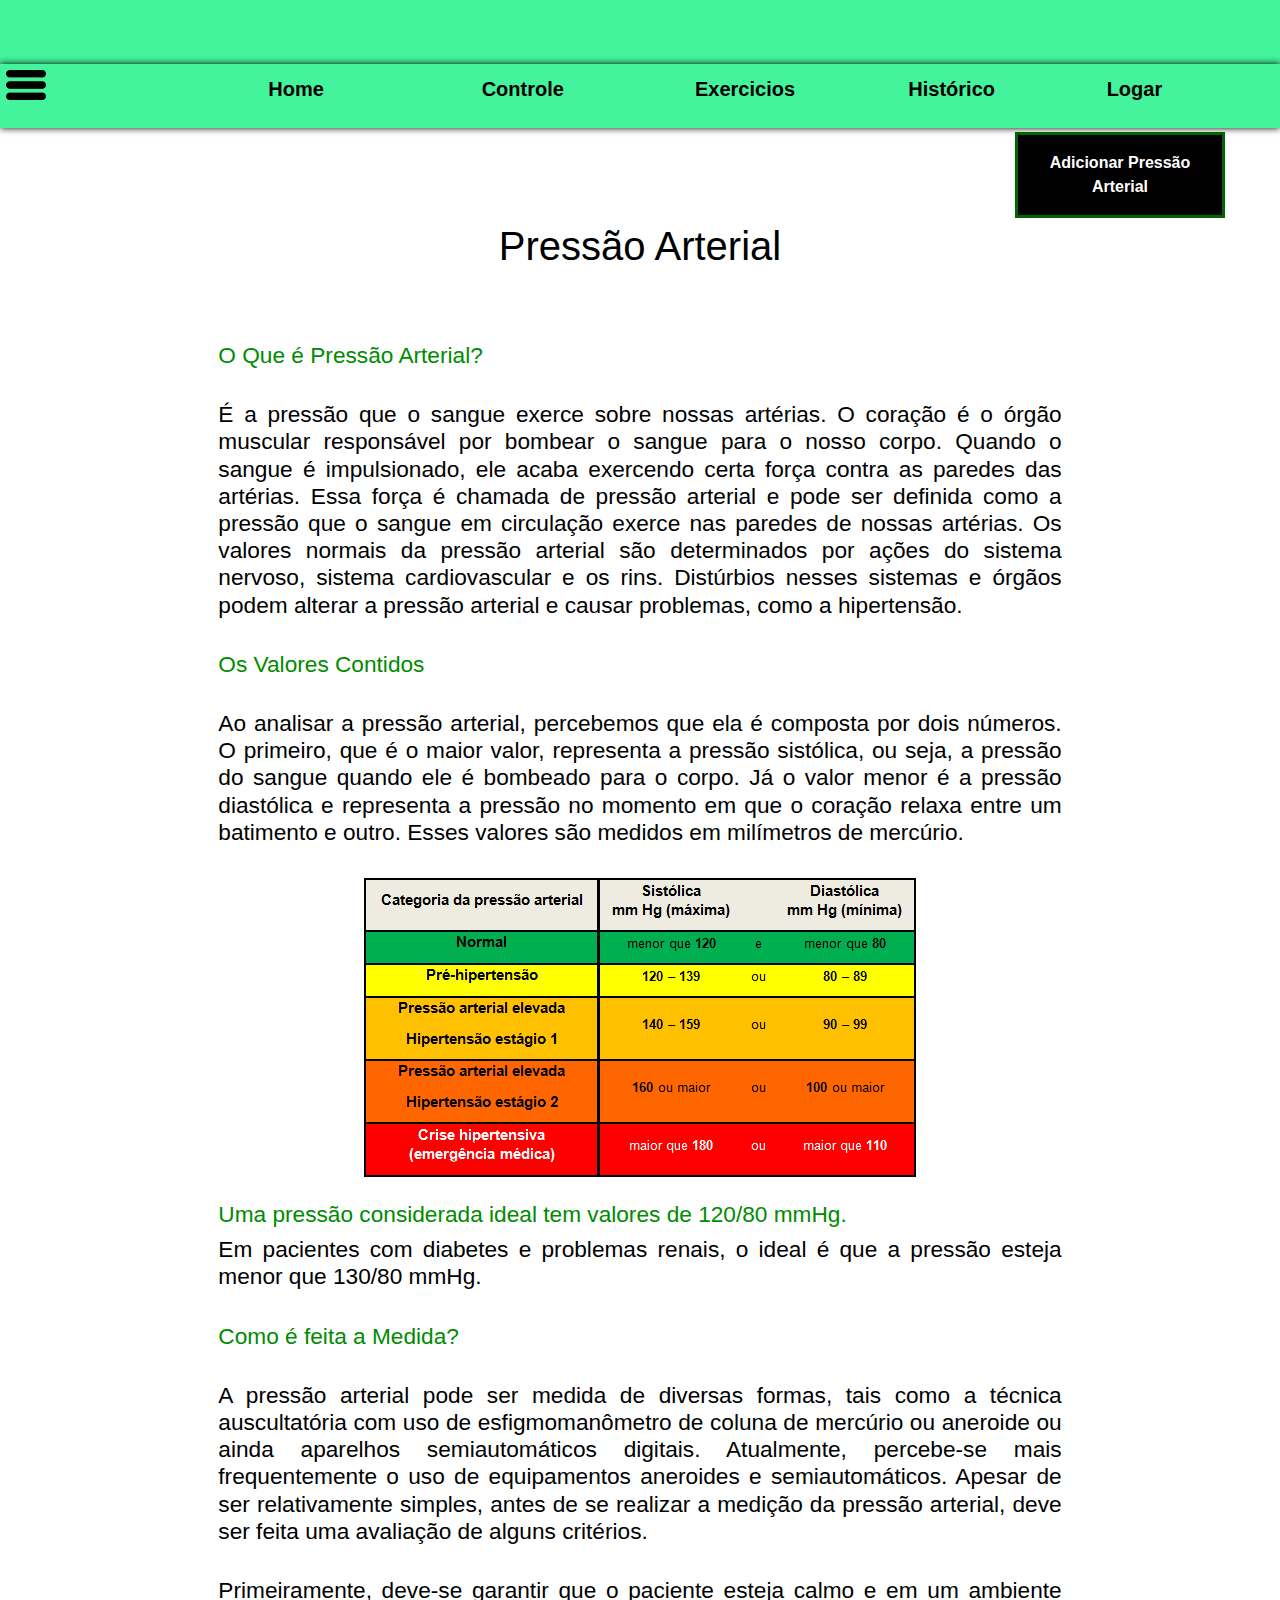
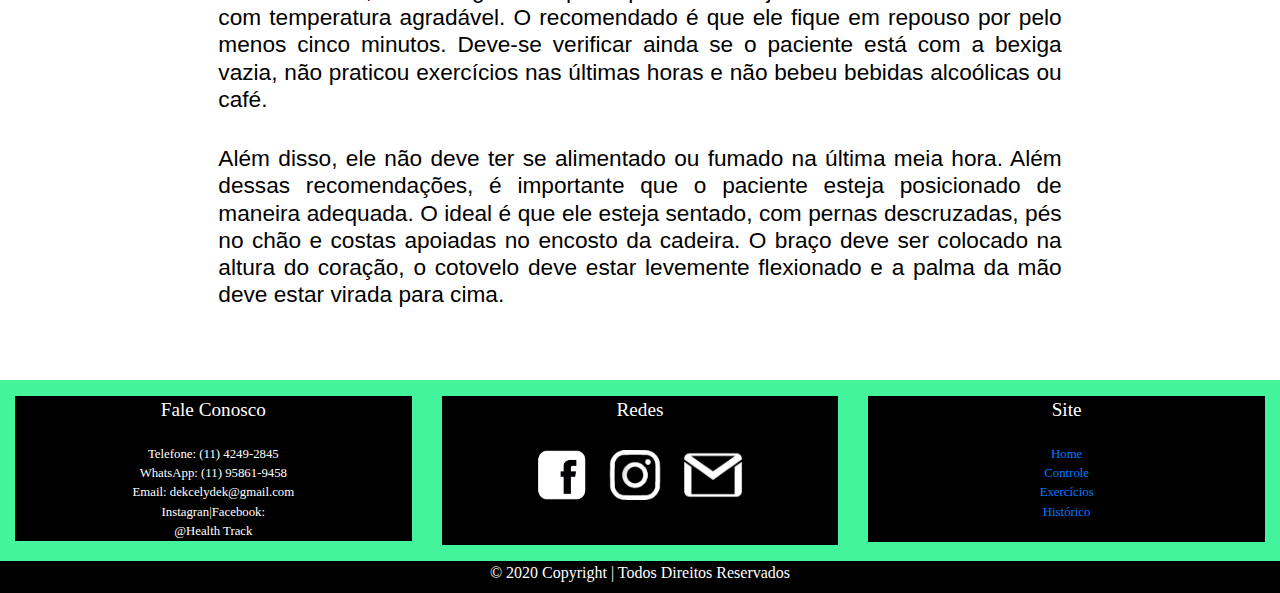
<file: pressao-arterial.html>
<!doctype html>
<html lang="pt-br">
<head>

	<meta charset="utf-8">
	<meta name="description" content="Pressão - Health Track"/>
	<meta name="author" content="Dekcely Ramos"/>
	<meta name="viewport" content="width=device-width, initial-scale=1.0"/>
	<meta http-equiv="X-UA-Compatible" content="IE-edge"/>
	<link rel="stylesheet" type="text/css" href="css/bootstrap.css"/>
	<link rel="stylesheet" type="text/css" href="css/pagina.css"/>
	<link rel="stylesheet" href="https://maxcdn.bootstrapcdn.com/bootstrap/4.5.0/css/bootstrap.min.css">

  	<script src="https://ajax.googleapis.com/ajax/libs/jquery/3.5.1/jquery.min.js"></script>
  	<script src="https://cdnjs.cloudflare.com/ajax/libs/popper.js/1.16.0/umd/popper.min.js"></script>
  	<script src="https://maxcdn.bootstrapcdn.com/bootstrap/4.5.0/js/bootstrap.min.js"></script>
  	

	<title>Pressão Arterial Health Track</title>

</head>
<body>
	<div class="container-fluid">
		
		<div class="row header"></div>

		<div class="row linha">
			<div class="col-2 lateral">
				<div class="row header">
			
					<div class="dropdown">
  						<button type="button" data-toggle="dropdown">
    						<img src="img/icon-lista.png" width="40px" height="40px"/>
  						</button>
  						<div class="dropdown-menu">
    						<a class="dropdown-item" href="#">Link 1</a>
    						<a class="dropdown-item" href="#">Link 2</a>
    						<a class="dropdown-item" href="#">Link 3</a>
  						</div>
					</div>
						
				</div>	
			</div>
			
			<div class="col-8">
				<div class="row nav">
					<div class="col-3">	
						<ul>
        					<li><a href="index.html">Home</a></li>
        				</ul>
					</div>
					<div class="col-3">
						<ul>
							<li><a href="controle.html">Controle</a></li>
						</ul>
					</div>
					<div class="col-3">
						<ul>	
							<li><a href="exercicios.html">Exercicios</a></li>
						</ul>
					</div>
					<div class="col-3">
						<ul>
							<li><a href="historico.html">Histórico</a></li>
						</ul>
					</div>
				</div>
			</div>
					
			<div class="col-2 ">
				<div class="row header">
					<div class="col-12 nav">
						<ul>
							<li><a href="login.html">Logar</a></li>
						</ul>
					</div>
				</div>
			</div>
		</div>
	</div>

	<div class="container-fluid">

		<div class="row">
			<div class="col-3">
		
			</div>
			<div class="col-6">
			</div>
			<div class="col-3">
				<a class="button button-p" href="pressao.html">Adicionar Pressão <br> Arterial</a>
			</div>
		</div>

		
		<div class="row">
		<div class="row">
			<div class="col-2"></div>
			<div class="col-8">
				<h1>Pressão Arterial</h1>
				<div class="space"></div>
				<h4 class="definicao">O Que é Pressão Arterial?</h4>
				<br>
				<h3 class="text">
					É a pressão que o sangue exerce sobre nossas artérias.
					O coração é o órgão muscular responsável por bombear o sangue para o nosso corpo. Quando o sangue é impulsionado, ele acaba exercendo certa força contra as paredes das artérias. Essa força é chamada de pressão arterial e pode ser definida como a pressão que o sangue em circulação exerce nas paredes de nossas artérias.
					Os valores normais da pressão arterial são determinados por ações do sistema nervoso, sistema cardiovascular e os rins. Distúrbios nesses sistemas e órgãos podem alterar a pressão arterial e causar problemas, como a hipertensão.</h3>
				<br>

				<h4 class="definicao">Os Valores Contidos</h4>
				<br>
				<h3 class="text">
					Ao analisar a pressão arterial, percebemos que ela é composta por dois números. O primeiro, que é o maior valor, representa a pressão sistólica, ou seja, a pressão do sangue quando ele é bombeado para o corpo. Já o valor menor é a pressão diastólica e representa a pressão no momento em que o coração relaxa entre um batimento e outro. Esses valores são medidos em milímetros de mercúrio.</h3>
				<br>
				<img src="img/tabela-hipertensao.png" alt="Tabela Hipertesão"/>
				<br>
				<br>
				<h4 class="definicao">Uma pressão considerada ideal tem valores de 120/80 mmHg.</h4>
				<h3 class="text">
				Em pacientes com diabetes e problemas renais, o ideal é que a pressão esteja menor que 130/80 mmHg.</h3>
				<br>
				<h4 class="definicao">Como é feita a Medida?</h4>
				<br>
				<h3 class="text">
				A pressão arterial pode ser medida de diversas formas, tais como a técnica auscultatória com uso de esfigmomanômetro de coluna de mercúrio ou aneroide ou ainda aparelhos semiautomáticos digitais. Atualmente, percebe-se mais frequentemente o uso de equipamentos aneroides e semiautomáticos.
				Apesar de ser relativamente simples, antes de se realizar a medição da pressão arterial, deve ser feita uma avaliação de alguns critérios. </h3>
				<br>
				<h3 class="text">
				Primeiramente, deve-se garantir que o paciente esteja calmo e em um ambiente com temperatura agradável. O recomendado é que ele fique em repouso por pelo menos cinco minutos. Deve-se verificar ainda se o paciente está com a bexiga vazia, não praticou exercícios nas últimas horas e não bebeu bebidas alcoólicas ou café.</h3>
				<br>
				<h3 class="text">
				Além disso, ele não deve ter se alimentado ou fumado na última meia hora.
				Além dessas recomendações, é importante que o paciente esteja posicionado de maneira adequada. O ideal é que ele esteja sentado, com pernas descruzadas, pés no chão e costas apoiadas no encosto da cadeira. O braço deve ser colocado na altura do coração, o cotovelo deve estar levemente flexionado e a palma da mão deve estar virada para cima.</h3>

			</div>
			<div class="col-2"></div>
		</div>
		<div class="space"></div>
	</div>
</div>
</body>


	<div class="container-fluid">
		<div class="row footer-vd"></div>
		
		<div class="row footer">
			<div class="col-4">	
				<div class="col-12 col-footer">Fale Conosco</div>
				<div class="col-12 col-footer-info ft-e"></div>
				<div class="col-12 col-footer-info">Telefone: (11) 4249-2845</div>
				<div class="col-12 col-footer-info">WhatsApp: (11) 95861-9458</div>
				<div class="col-12 col-footer-info">Email: dekcelydek@gmail.com</div>
				<div class="col-12 col-footer-info">Instagran|Facebook:</div>
				<div class="col-12 col-footer-info">@Health Track</div>

			</div>
			
			<div class="col-4">	
				<div class="col-12 col-footer">Redes</div>
				<div class="col-12 col-footer-info ft-e"></div>		
				<div class="col-12 col-footer-info img-content">
					<img class="img-footer-face" src="img/icon-facebook.png"/>
					<img class="img-footer-insta" src="img/icon-instagran.png"/>
					<img class="img-footer-gm" src="img/icon-gmail.png"/>
				</div>
				<div class="col-12 col-footer-info ft-e"></div>		
				<div class="col-12 col-footer-info ft-e"></div>		
			</div>
			
			<div class="col-4">	
				<div class="col-12 col-footer">Site</div>
				<div class="col-12 col-footer-info ft-e"></div>
				<div class="col-12 col-footer-info"><a href="index.html">Home</a></div>
				<div class="col-12 col-footer-info"><a href="controle.html">Controle</a></div>
				<div class="col-12 col-footer-info"><a href="exercicios.html">Exercícios</a></div>
				<div class="col-12 col-footer-info"><a href="historico.html">Histórico</a></div>
				<div class="col-12 col-footer-info ft-e"></div>

			</div>
		</div>
		<div class="row footer-vd"></div>

		<div class="row footer-pt">
			<div class="col-4"></div>
			<div class="col-4 footer-pt">© 2020 Copyright | Todos Direitos Reservados</div>
			<div class="col-4"></div>
		</div>

	</div>

</html>
</file>
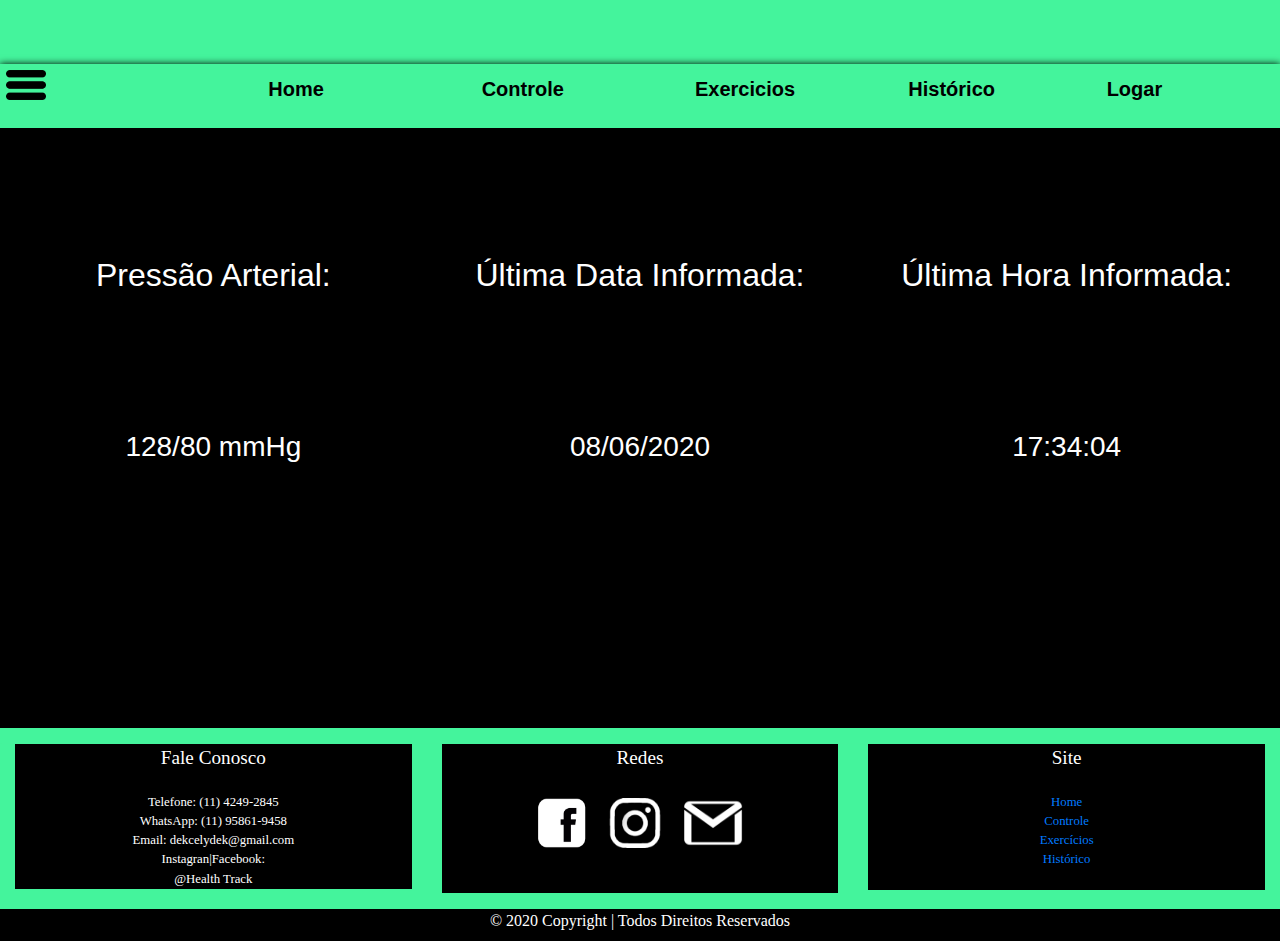
<file: pressao.html>
<!doctype html>
<html lang="pt-br">
<head>

	<meta charset="utf-8">
	<meta name="description" content="Pressão - Health Track"/>
	<meta name="author" content="Dekcely Ramos"/>
	<meta name="viewport" content="width=device-width, initial-scale=1.0"/>
	<meta http-equiv="X-UA-Compatible" content="IE-edge"/>
	<link rel="stylesheet" type="text/css" href="css/bootstrap.css"/>
	<link rel="stylesheet" type="text/css" href="css/pagina.css"/>
	<link rel="stylesheet" href="https://maxcdn.bootstrapcdn.com/bootstrap/4.5.0/css/bootstrap.min.css">

  	<script src="https://ajax.googleapis.com/ajax/libs/jquery/3.5.1/jquery.min.js"></script>
  	<script src="https://cdnjs.cloudflare.com/ajax/libs/popper.js/1.16.0/umd/popper.min.js"></script>
  	<script src="https://maxcdn.bootstrapcdn.com/bootstrap/4.5.0/js/bootstrap.min.js"></script>
  	

	<title>Pressão Arterial Health Track</title>

</head>
<body class="p-exe">
	<div class="container-fluid">
		
		<div class="row header"></div>

		<div class="row linha">
			<div class="col-2 lateral">
				<div class="row header">
			
					<div class="dropdown">
  						<button type="button" data-toggle="dropdown">
    						<img src="img/icon-lista.png" width="40px" height="40px"/>
  						</button>
  						<div class="dropdown-menu">
    						<a class="dropdown-item" href="#">Link 1</a>
    						<a class="dropdown-item" href="#">Link 2</a>
    						<a class="dropdown-item" href="#">Link 3</a>
  						</div>
					</div>
						
				</div>	
			</div>
			
			<div class="col-8">
				<div class="row nav">
					<div class="col-3">	
						<ul>
        					<li><a href="index.html">Home</a></li>
        				</ul>
					</div>
					<div class="col-3">
						<ul>
							<li><a href="controle.html">Controle</a></li>
						</ul>
					</div>
					<div class="col-3">
						<ul>	
							<li><a href="exercicios.html">Exercicios</a></li>
						</ul>
					</div>
					<div class="col-3">
						<ul>
							<li><a href="historico.html">Histórico</a></li>
						</ul>
					</div>
				</div>
			</div>
					
			<div class="col-2 ">
				<div class="row header">
					<div class="col-12 nav">
						<ul>
							<li><a href="login.html">Logar</a></li>
						</ul>
					</div>
				</div>
			</div>
		</div>
	</div>

	<div class="container-fluid">
		<div class="space"></div>
		<div class="space"></div>
		<div class="row">
			<div class="col-4">
				<h2 class="color">Pressão Arterial:</h2>
			</div>
			<div class="col-4">
				<h2 class="color">Última Data Informada:</h2>
			</div>
			<div class="col-4">
				<h2 class="color">Última Hora Informada:</h2>
			</div>
		</div>

		<div class="space"></div>
		<div class="space"></div>

		<div class="row">
			<div class="col-4">
				<h3 class="color">128/80 mmHg</h3>
			</div>
			<div class="col-4">
				<h3 class="color">08/06/2020</h3>
			</div>
			<div class="col-4">
				<h3 class="color">17:34:04</h3>
			</div>
		</div>
	</div>

	<div class="space"></div>
	<div class="space"></div>
	<div class="space"></div>
	<div class="space"></div>
</body>
	
	<div class="container-fluid">
		<div class="row footer-vd"></div>
		
		<div class="row footer">
			<div class="col-4">	
				<div class="col-12 col-footer">Fale Conosco</div>
				<div class="col-12 col-footer-info ft-e"></div>
				<div class="col-12 col-footer-info">Telefone: (11) 4249-2845</div>
				<div class="col-12 col-footer-info">WhatsApp: (11) 95861-9458</div>
				<div class="col-12 col-footer-info">Email: dekcelydek@gmail.com</div>
				<div class="col-12 col-footer-info">Instagran|Facebook:</div>
				<div class="col-12 col-footer-info">@Health Track</div>

			</div>
			
			<div class="col-4">	
				<div class="col-12 col-footer">Redes</div>
				<div class="col-12 col-footer-info ft-e"></div>		
				<div class="col-12 col-footer-info img-content">
					<img class="img-footer-face" src="img/icon-facebook.png"/>
					<img class="img-footer-insta" src="img/icon-instagran.png"/>
					<img class="img-footer-gm" src="img/icon-gmail.png"/>
				</div>
				<div class="col-12 col-footer-info ft-e"></div>		
				<div class="col-12 col-footer-info ft-e"></div>		
			</div>
			
			<div class="col-4">	
				<div class="col-12 col-footer">Site</div>
				<div class="col-12 col-footer-info ft-e"></div>
				<div class="col-12 col-footer-info"><a href="index.html">Home</a></div>
				<div class="col-12 col-footer-info"><a href="controle.html">Controle</a></div>
				<div class="col-12 col-footer-info"><a href="exercicios.html">Exercícios</a></div>
				<div class="col-12 col-footer-info"><a href="historico.html">Histórico</a></div>
				<div class="col-12 col-footer-info ft-e"></div>

			</div>
		</div>
		<div class="row footer-vd"></div>

		<div class="row footer-pt">
			<div class="col-4"></div>
			<div class="col-4 footer-pt">© 2020 Copyright | Todos Direitos Reservados</div>
			<div class="col-4"></div>
		</div>

	</div>
	

</html>
</file>
<file: css/pagina.css>
@charset "UTF-8";
.name{
	margin-top: 10px;
	font-size: 1.4em;
	text-align: relative;
	color: #FFFFFF;
	text-align: left
}
.s-name{
	margin-top: -5px;	
	font-size: 0.9em;
	font-style: oblique;
	text-align: relative;
	color: #FFFFFF;
	text-align: left
}
h2.texto{
	font-size: 1em;
	color: #3f3f3f;
	text-align: justify;
}	
h1.title{
	font-size: 1.3em;
	color: #2c2c2c;
	text-indent: 0.5em;
}
.b-grey-l{
	background-color: #e9e9e9;
	border: 1px solid #d3d3d3;
}
.b-grey{
	background-color: #bdbebd;
}
.img-footer-face{
	width: 50px; 
	height: 50px;
}
.img-footer-insta{
	width: 90px; 
	height: 50px;
}
.img-footer-gm{
	width: 60px; 
	height: 60px;
}
.footer-vd{
	background-color: #44f49c;
	height: 1em;
}
.footer-pt{
	background-color: black;
	color: white;
	font-family: Eras Light ITC;
	height: 2em;
}
.col-footer{
	background-color: black;
	font-family: Century Gothic, Arial Unicode MS;
	font-size: 1.5vw;
	color: white;
}
.col-footer-info{
	background-color: black;
	font-family: Century Gothic, Arial Unicode MS;
	font-size: 1vw;
	color: white;
}
.ft-e{
	height:20px;
}
.footer{
	background-color: #44f49c;
	box-shadow: 0px 5px 5px grey; 
}
.separator{
	height: 0.3em;
	background-color: #44f49c;
	box-shadow: 1px 0px 3px grey;
}
.person{
	margin-top: 0.2vw;
}
.img-content{
	max-width: 700px;
}
.img-content img{
	max-width: 100%;
}

.linha{
	box-shadow: 0px 0px 7px black;
}
.black{
	height: 5.5vw;
	background-color: #000000;
}
.nav{
	display: block;
	height: 4em;
	background-color: #44f49c;

}
.nav a{
	color: black;
	font-weight: bold;
	font-size: 15pt;
}
.nav ul{
  list-style: none;
  position: absolute;
  margin-top: 10px;
}
.nav li {
  display: inline-block;
  transition: background-color 0s;
}
.nav a:hover {
  color:#FFFFFF;
  text-decoration: none;
}
.header{
	height: 4em;
	background-color: #44f49c;
}
button{
	background: transparent;
	border:none;
}
div{
	color: black;
	text-align: center;
}
.top-controle{
	font-size: 1.2em;
	text-align: center;
	color: white;
	margin-top: 15px;
}
.col-black{
	height: 2.7em;
	border: 2px solid white;
	background-color: black;
	
}
.cl-black{
	color: white;
	font-size: 1.2em;
	margin-top: 7px;	
}
.cl-black-edt{
	font-size: 1em;
	margin-top: 10px;

}
.black-controle{
	height: 5.5vw;
	background-color: #000000;
	box-shadow: 0px 2px 5px grey;
}
.space{
	height: 4em;
}	
.bg-v{
	background-color: #44f49c;
}
.button {
  border: none;
  color: white;
  padding: 16px 32px;
  text-align: center;
  text-decoration: none;
  display: inline-block;
  font-size: 16px;
  margin: 4px 2px;
  transition-duration: 0.4s;
  list-style: none;
  
}

.button-v{
  background-color: #44f49c;
  color: black; 
  border: 2px solid #4CAF50;
  text-decoration: none;
}

.button-v:hover {
  background-color: #4eee94;
  color: white;
  text-decoration: none;
}
.button-p{
  background-color: #000000;
  color: white;
  font-weight: bold; 
  border: 3px solid #006400;
  text-decoration: none;
}

.button-p:hover {
  background-color: #8B8878;
  color: white;
  text-decoration: none;
}
.bg-black-b{
	height: 6em;
	background-color: black;
	color:white;
	box-shadow: 0px 2px 3px white;
	
}
.bg-black-s{
	height: 2em;
	color:white;
	box-shadow: 0px 4px 3px white;
}
.bg-black{
	height: 6em;
	background-color: black;
	color:white;
}
.exe{
	font-size: 1.4em;
}
.lf{
	text-align: left;
}
.tp{
	margin-top: 5px;
}
body.p-exe{
	background-color: black;
}
html{
	overflow-x:hidden;
}
.text{
	font-size: 17pt;
	text-align: justify;
}
.definicao{
	color: #008b00;
	font-size: 17pt;
	text-align: left;		
}
.destaque{
	color: grey;
	font-size: 2.2em;	
}
.color{
		color: white;
	}


.bg-black-b{
	height: 6em;
	background-color: black;
	color:white;
	box-shadow: 0px 2px 3px white;
	
}
.bg-black-s{
	height: 2em;
	color:white;
	box-shadow: 0px 4px 3px white;
}

.bg-black{
	height: 6em;
	background-color: black;
	color:white;
}
.exe{
	font-size: 1.4em;
	color: white;
}
.lf{
	text-align: left;
}
.tp{
	margin-top: 5px;
}
body.p-exe{
	background-color: black;
}
.white-g{
	color: #FFFFFF;
	font-size: 1.3em;
}
.white-p{
	color: #FFFFFF;
	font-size: 1em;
}
.topo{
	font-size: 2.2em;
	color: white;
	margin-top: -15px;
}

.bg-tb{
	background-color: #44f49c;

}
.bd{
	border: 2px solid black;	
	color: black;
}
.bg-tl{
	background-color: lightgrey;
	color: black;
}
</file>
